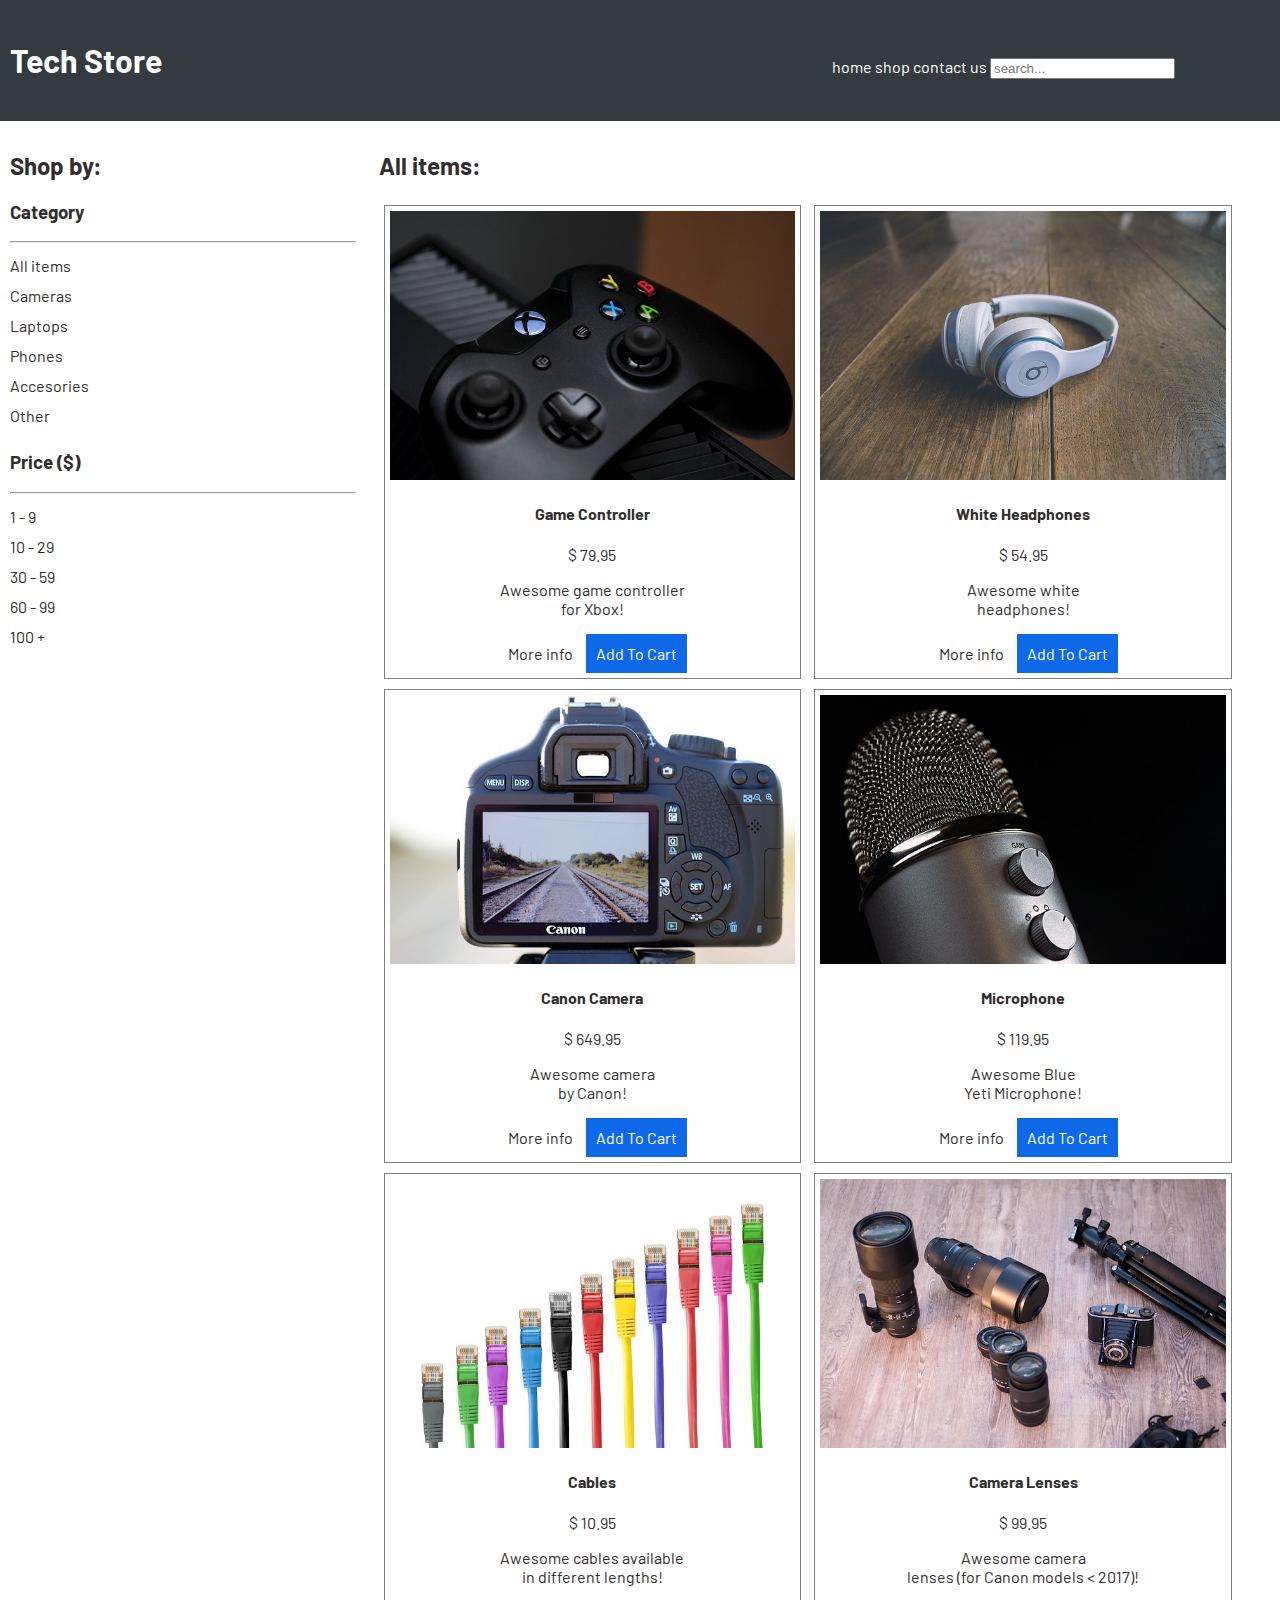
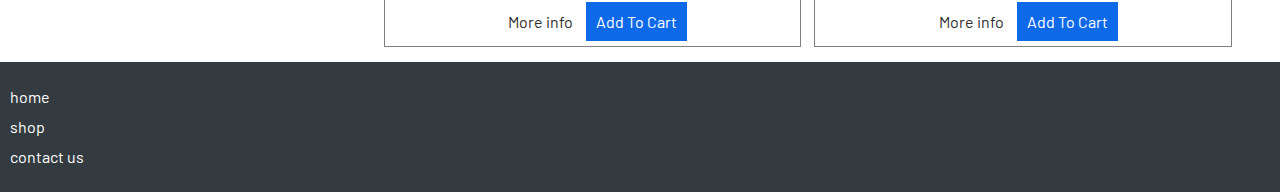
<file: index.html>
<!-- <em> pt italic - emphasis // <strong> pt bold in loc de <b> sau <i>-->
                <!-- <del> pentru strikethrough line .. <ins> pentru underlined -->
                <!-- <mark> pt highlight // <small> scade fontsize cu 1? -->
                <!-- type=""  a,A,i,I for ordered lists-->
                <!-- <hr> horizontal line (horizontal rule??) -->
                <!-- pt img src="path to img/aboslute path" alt="text display if img not available" width=""/height="" -->
                <!-- pentru referinte in aceeasi pagina se creaza un atribut id="exemplu" la care se ajunge cu <a href="#exemplu" -->
                <!-- <a href=""></a> - inline -->
                <!-- tag-uri de <header>, <aside>, <main>, <footer> folosite in body doar tin locul de div-uri pt a se observa mai bine -->
                <!-- tag <nav> folosit ca ajutor pt navigare - standalone nu face nimic -->
                <!-- reserved symbols: (< = &lt;) (> = &gt;) (& = &amp;) (" = &quot;) (copyright symbol = &copy;) (registered trademark = &reg;) se gasesc pe net - unicode-table.com-->
<!DOCTYPE html>
<html lang="en">
    <head>
        <meta charset="UTF-8">
        <meta name="viewport" content="width=device-width, initial-scale=1">
        <title>Tech Store</title>
        <link rel="stylesheet" href="styles.css">
        <link rel="preconnect" href="https://fonts.googleapis.com">
        <link rel="preconnect" href="https://fonts.gstatic.com" crossorigin>
        <link href="https://fonts.googleapis.com/css2?family=Barlow:wght@100&display=swap" rel="stylesheet">

    </head>
    
    <body>
        <!-- 
TODO:
1. Create shop.html
2. Style using css
         -->
        <header>
            <h1>Tech Store</h1>
            <nav>
                <ul>
                    <li><a href="index.html">home</a></li>
                    <li><a href="">shop</a></li>
                    <li><a href="contact.html">contact us</a></li>
                </ul>
            </nav>
            <input typ="search" placeholder="search...">
        </header>

        <aside>
            <h2>Shop by:</h2>

            <section>
            <h3>Category</h3>
            <hr>
            <ul>
                <li>All items</li>
                <li>Cameras</li>
                <li>Laptops</li>
                <li>Phones</li>
                <li>Accesories</li>
                <li>Other</li>
            </ul>
            </section>

            <section>
            <h3>Price <span>($)</span></h3>
            <hr>
            <ul>
                <li>1 - 9</li>
                <li>10 - 29</li>
                <li>30 - 59</li>
                <li>60 - 99</li>
                <li>100 +</li>
            </ul>
            </section>
        </aside>
<!-- Main Section To Display Products -->
        <main>
            <h2>All items:</h2>
            <div class="product">
                <a href="product-detail.html">
                    <img src="img/controller.jpg" alt="game controller picture">
                </a>
                <h4><a href="product-detail.html">Game Controller</a></h4>
                <p>$ 79.95</p>
                <p>Awesome game controller<br> for Xbox!</p>
                <a href="product-detail.html" class="button">More info</a> 
                <a href="" class="button" id="position">Add To Cart</a>   
            </div>

            <div class="product">
                <a href="">
                    <img src="img/headphones.jpg" alt="headphones picture">
                </a>
                <h4><a href="">White Headphones</a></h4>
                <p>$ 54.95</p>
                <p>Awesome white<br>headphones!</p>
                <a href="" class="button">More info</a> 
                <a href="" class="button">Add To Cart</a>   
            </div>

            <div class="product">
                <a href="">
                    <img src="img/camera.jpg" alt="camera picture">
                </a>
                <h4><a href="">Canon Camera</a></h4>
                <p>$ 649.95</p>
                <p>Awesome camera<br> by Canon!</p>
                <a href="" class="button">More info</a> 
                <a href="" class="button">Add To Cart</a>   
            </div>

            <div class="product">
                <a href="">
                    <img src="img/microphone.jpg" alt="microphone picture">
                </a>
                <h4><a href="">Microphone</a></h4>
                <p>$ 119.95</p>
                <p>Awesome Blue<br> Yeti Microphone!</p>
                <a href="" class="button">More info</a> 
                <a href="" class="button">Add To Cart</a>   
            </div>

            <div class="product">
                <a href="">
                    <img src="img/cables.jpg" alt="cables picture">
                </a>
                <h4><a href="">Cables</a></h4>
                <p>$ 10.95</p>
                <p>Awesome cables available<br> in different lengths!</p>
                <a href="" class="button">More info</a> 
                <a href="" class="button">Add To Cart</a>   
            </div>

            <div class="product">
                <a href="">
                    <img src="img/lenses.jpg" alt="camera lenses picture">
                </a>
                <h4><a href="">Camera Lenses</a></h4>
                <p>$ 99.95</p>
                <p>Awesome camera<br> lenses (for Canon models &lt; 2017)!</p>
                <a href="" class="button">More info</a> 
                <a href="" class="button">Add To Cart</a>   
            </div>
        </main>

        <footer>
            <nav>
                <ul>
                    <li><a href="index.html">home</a></li>
                    <li><a href="">shop</a></li>
                    <li><a href="contact.html">contact us</a></li>
                </ul>
            </nav>
        </footer>
        
    </body>
</html>
</file>
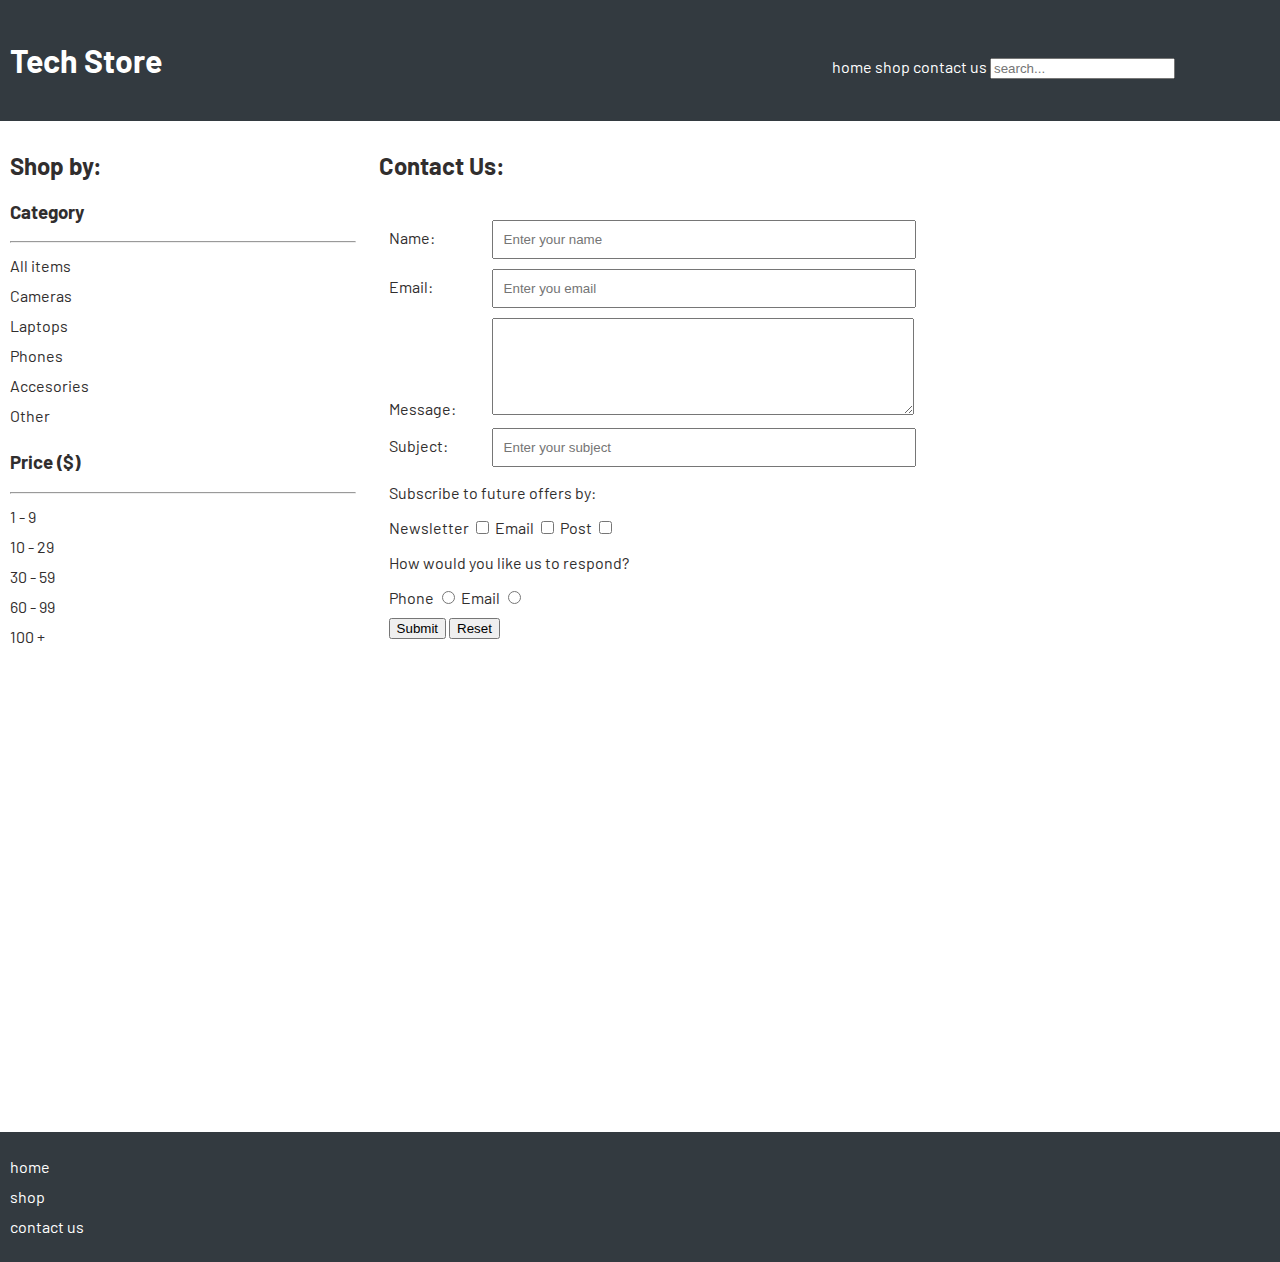
<file: contact.html>
<!-- <label for="id_value"> pt a lega de partea de <input id="id_value"> -->
                <!-- daca dai clic pe "Name:" si acesta este intr-un tag de label, va activa optiunea de a putea scrie ca si cum am fi dat clic pe text box -->
                <!-- atributul name="" este folosit pentru ca webserverul sa poate prelua datele?? ceva de genul -->
                <!-- pt radio buttons trebuie bagata aceeasi valoare la atributul name="" pentru a putea selecta doar unul dintre ele -->
                <!-- dropdown list - cu impartire pe categorii cu tag <optgroup> -->
                <!DOCTYPE html>
                <html lang="en">
                    <head>
                        <meta charset="UTF-8">
                        <title>Tech Store: Product Details</title>
                        <link rel="stylesheet" href="styles.css">
                        <link rel="preconnect" href="https://fonts.googleapis.com">
                        <link rel="preconnect" href="https://fonts.gstatic.com" crossorigin>
                        <link href="https://fonts.googleapis.com/css2?family=Barlow:wght@100&display=swap" rel="stylesheet">
                    </head>
                    
                    <body>
                        <header>
                            <h1>Tech Store</h1>
                            <nav>
                                <ul>
                                    <li><a href="index.html">home</a></li>
                                    <li><a href="">shop</a></li>
                                    <li><a href="contact.html">contact us</a></li>
                                </ul>
                            </nav>
                            <input typ="search" placeholder="search...">
                        </header>
                
                        <aside>
                            <h2>Shop by:</h2>
                
                            <section>
                            <h3>Category</h3>
                            <hr>
                            <ul>
                                <li>All items</li>
                                <li>Cameras</li>
                                <li>Laptops</li>
                                <li>Phones</li>
                                <li>Accesories</li>
                                <li>Other</li>
                            </ul>
                            </section>
                
                            <section>
                            <h3>Price <span>($)</span></h3>
                            <hr>
                            <ul>
                                <li>1 - 9</li>
                                <li>10 - 29</li>
                                <li>30 - 59</li>
                                <li>60 - 99</li>
                                <li>100 +</li>
                            </ul>
                            </section>
                        </aside>
                <!-- Main Section With Form -->
                        <main>
                            <h2>Contact Us:</h2>
                            
                            <form action="" method="">

                                <div class="inline">
                                    <label for="name">Name:</label>
                                    <input type="text" placeholder="Enter your name" id="name" name="name">
                                </div>

                                <div class="inline">
                                    <label for="email">Email:</label>
                                    <input type="email" placeholder="Enter you email" id="email" name="email">
                                </div>

                                <div class="inline">
                                    <label for="message">Message:</label>
                                    <textarea cols="30" rows="5" id="message" name="message"></textarea>
                                </div>

                                <!-- <div>
                                    <label for="subject">Subject:</label>
                                    <select id="subject">
                                        <optgroup label="Product issues">
                                            <option value="returns">Returns</option>
                                            <option value="faulty_item">Faulty item</option>
                                        </optgroup>

                                        <optgroup label="Delivery">
                                            <option value="delivery">Delivery info</option>
                                            <option value="order_tracking">Order tracking</option>
                                        </optgroup>

                                        <optgroup label="Other">
                                            <option value="advice">Advice</option>
                                            <option value="other">Other</option> 
                                        </optgroup>
                                    </select>
                                </div> -->

                                <!-- datalist pentru textbox care are si dropdown list - conexiunea dintre ele se face cu id="value" in datalist si atributul list="value" in input  -->
                                <div class="inline">
                                    <label for="subject">Subject:</label>
                                    <input type="text" list="subjects" id="subject" placeholder="Enter your subject">
                                    <datalist id="subjects">
                                        <option value="returns">
                                        <option value="faulty item">
                                        <option value="delivery">
                                        <option value="order tracking">
                                        <option value="advice">
                                        <option value="other">
                                    </datalist>
                                </div>
                                
                                <div>
                                    <p>Subscribe to future offers by:</p>
                                    <label for="newsletter">Newsletter</label>
                                    <input type="checkbox" id="newsletter" name="subscribe" value="newsletter">
                                    <label for="Email">Email</label>
                                    <input type="checkbox" id="Email" name="subscribe" value="email">
                                    <label for="post">Post</label>
                                    <input type="checkbox" id="post" name="subscribe" value="post">
                                </div>

                                <div>
                                    <p>How would you like us to respond?</p>
                                    <label for="phoneResponse">Phone</label>
                                    <input type="radio" id="phoneResponse" name="response" value="phone">
                                    <label for="emailResponse">Email</label>
                                    <input type="radio" id="emailResponse" name="response" value="email">
                                </div>

                                <div>
                                    <!-- face buton automat de submit cu input - cu buton pui text pe buton-->
                                    <input type="submit">
                                    <input type="reset"> 
                                    <!-- <button type="submit">Submit</button> -->
                                </div>
                                
                            </form>

                            <iframe width="600" height="450" style="border:0" loading="lazy" allowfullscreen src="https://www.google.com/maps/embed/v1/place?q=place_id:ChIJ5W1js4ldRUcRhhkKlZskfAU&key=AIzaSyDyXNLzc-qYhqqVyvY35oFubrhALHQWBBw"></iframe>
                          </iframe>

                        </main>
                
                        <footer>
                            <nav>
                                <ul>
                                    <li><a href="index.html">home</a></li>
                                    <li><a href="">shop</a></li>
                                    <li><a href="contact.html">contact us</a></li>
                                </ul>
                            </nav>
                        </footer>
                        
                    </body>
                </html>
</file>
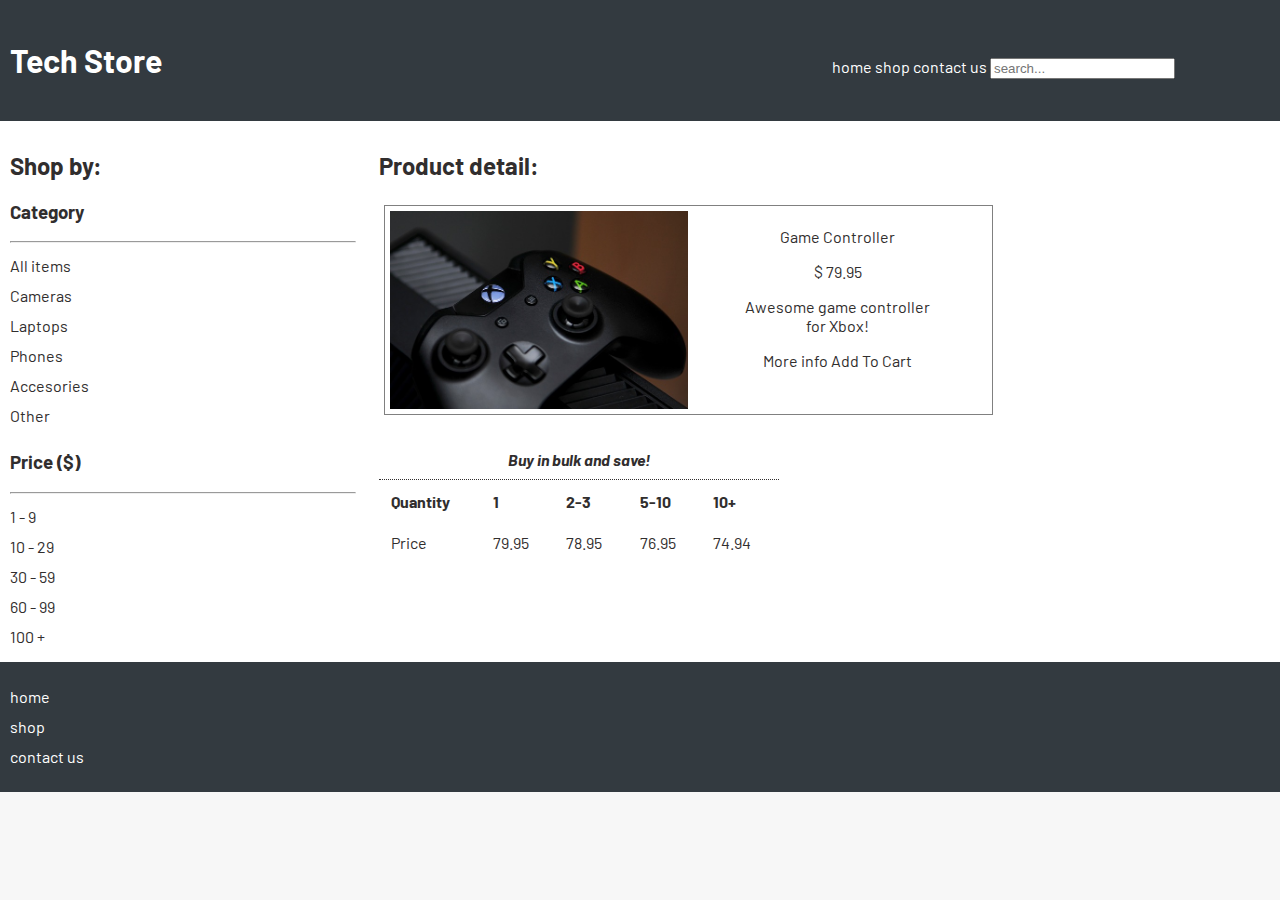
<file: product-detail.html>
<!DOCTYPE html>
                <html lang="en">
                    <head>
                        <meta charset="UTF-8">
                        <title>Tech Store: Product Details</title>
                        <link rel="stylesheet" href="styles.css">
                        <link rel="preconnect" href="https://fonts.googleapis.com">
                        <link rel="preconnect" href="https://fonts.gstatic.com" crossorigin>
                        <link href="https://fonts.googleapis.com/css2?family=Barlow:wght@100&display=swap" rel="stylesheet">
                    </head>
                    
                    <body>
                        <!-- 
                TODO:
                1. Create shop.html
                2. Style using css
                         -->
                        <header>
                            <h1>Tech Store</h1>
                            <nav>
                                <ul>
                                    <li><a href="index.html">home</a></li>
                                    <li><a href="">shop</a></li>
                                    <li><a href="contact.html">contact us</a></li>
                                </ul>
                            </nav>
                            <input typ="search" placeholder="search...">
                        </header>
                
                        <aside>
                            <h2>Shop by:</h2>
                
                            <section>
                            <h3>Category</h3>
                            <hr>
                            <ul>
                                <li>All items</li>
                                <li>Cameras</li>
                                <li>Laptops</li>
                                <li>Phones</li>
                                <li>Accesories</li>
                                <li>Other</li>
                            </ul>
                            </section>
                
                            <section>
                            <h3>Price <span>($)</span></h3>
                            <hr>
                            <ul>
                                <li>1 - 9</li>
                                <li>10 - 29</li>
                                <li>30 - 59</li>
                                <li>60 - 99</li>
                                <li>100 +</li>
                            </ul>
                            </section>
                        </aside>
                <!-- Main Section To Display Products -->
                        <main>
                            <h2>Product detail:</h2>
                            <div  class="product product-detail">
                                <a href="product-detail.html">
                                    <img src="img/controller.jpg" alt="game controller picture">
                                </a>
                                <p>Game Controller<p>
                                <p>$ 79.95</p>
                                <p>Awesome game controller<br> for Xbox!</p>
                                <a href="product-detail.html">More info</a> 
                                <a href="">Add To Cart</a>
                            </div>

                            <table>
                                <caption>Buy in bulk and save!</caption>
                                <thead>
                                    <tr>
                                        <th>Quantity</th>
                                        <th>1</th>
                                        <th>2-3</th>
                                        <th>5-10</th>
                                        <th>10+</th>
                                    </tr>
                                </thead>
                                <tbody>
                                    <tr>
                                        <td>Price</td>
                                        <td>79.95</td>
                                        <td>78.95</td>
                                        <td>76.95</td>
                                        <td>74.94</td>
                                    </tr>
                                </tbody>
                            </table>

                        </main>
              
                        <footer>
                            <nav>
                                <ul>
                                    <li><a href="index.html">home</a></li>
                                    <li><a href="">shop</a></li>
                                    <li><a href="contact.html">contact us</a></li>
                                </ul>
                            </nav>
                        </footer>
                        
                    </body>
                </html>
</file>
<file: styles.css>
html{
    background: #f7f7f7;
}

body{
    background: white;
    margin: 0 auto;
    font-family: 'Barlow', sans-serif;
    color: rgb(49, 46, 46);
    text-align: center;
}


header, footer {
    background: #333a40;
    color: white;
    padding: 20px 10px;
}

input[type="search"]{
    width: 100%;
}

ul{
    margin: 0;
    padding: 0;
}

li{
    list-style: none;
    line-height: 30px;

}

a{
    text-decoration: none;
    color: inherit;
}

a:hover{
    color: #0e69e9;
}

header li{
    display: inline;
}

header h1, nav{
    display: inline-block;
}

header h1{
    width: 100%;
}

.product {
    box-sizing: border-box;
    border: 1px solid grey;
    /* width: 30%; */
    margin: 5px;
    padding: 5px;
    width: 100%;
    /*  */
    text-align: center;
}

img{
    max-width: 100%;
}

.button{
    padding: 10px;
    display: inline-block;
}

.button:last-of-type{
    background: #0e69e9;
    color: white;
}



/* Product detail page */

.product-detail{
    width: 40%;

}

.product-detail img{
    max-width: 50%;
    float: left;
}

/* Contact us */

form{
    padding: 10px;
    margin: 10px 0px;
    width: 600px;
}
/* selecteaza toate elementele care sunt copiii lui form */
form > div{
    margin: 10px 0;
}

.inline label{
    display: inline-block;
    width: 100px;
}

input[type="text"], input[type="email"], textarea{
    padding: 10px;
    width: 400px;
}

/* Table */

table{
    width: 400px;
    text-align: left;
    margin: 20px 0;
}

caption{
    font-weight: bold;
    font-style: italic;
    border-bottom: 1px dotted;
    padding: 10px;
}

th, td{
    padding: 10px;
}

tr:hover{
    background-color: #f5f5f5;
}


@media (min-width: 300px) {
    input[type="search"]{
        width: 40%;
        margin-left: 2em;
    }

    .product{
        display: inline-block;
        width: 48%;
    }

    .product-detail{
    width: 50%
    }
}

@media (min-width: 800px) {
    input[type="search"]{
        width: 40%;
        margin-left: 2em;
    }

    .product{
        display: inline-block;
        width: 48%;
    }

    .product-detail{
    width: 70%
    }
}

@media (min-width: 1000px){

body{
    text-align: left;
}

header h1{
    width: 65%;
}
    
main{
    width: 68%;
    display: inline-block;
    padding: 10px;
}

aside{
    width: 27%;
    display: inline-block;
    vertical-align: top;
    padding: 10px;
}

}

@media (mid-width: 1200px){
    body{
    max-width: 80vw;
    }

    .product {
        width: 30%;
    }

    input[type="search"] {
        width: 20%;
    }
}
</file>
